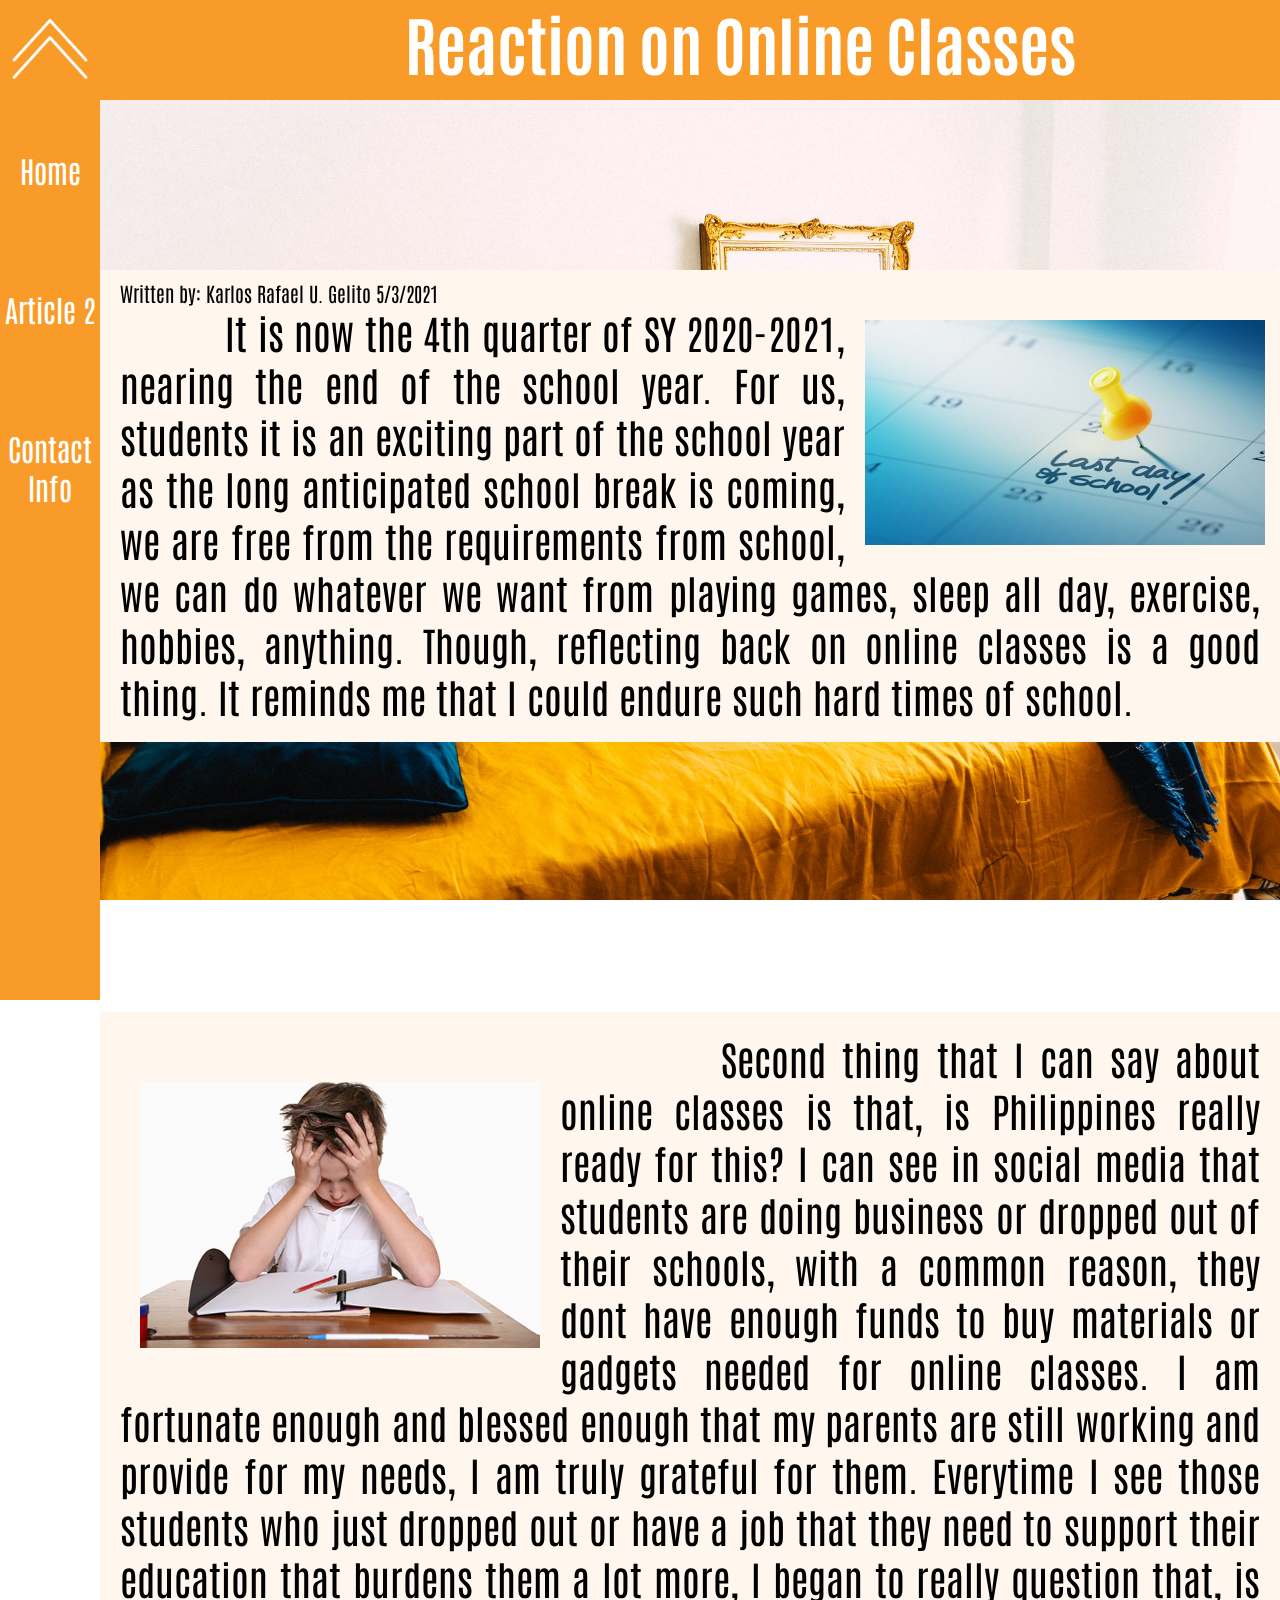
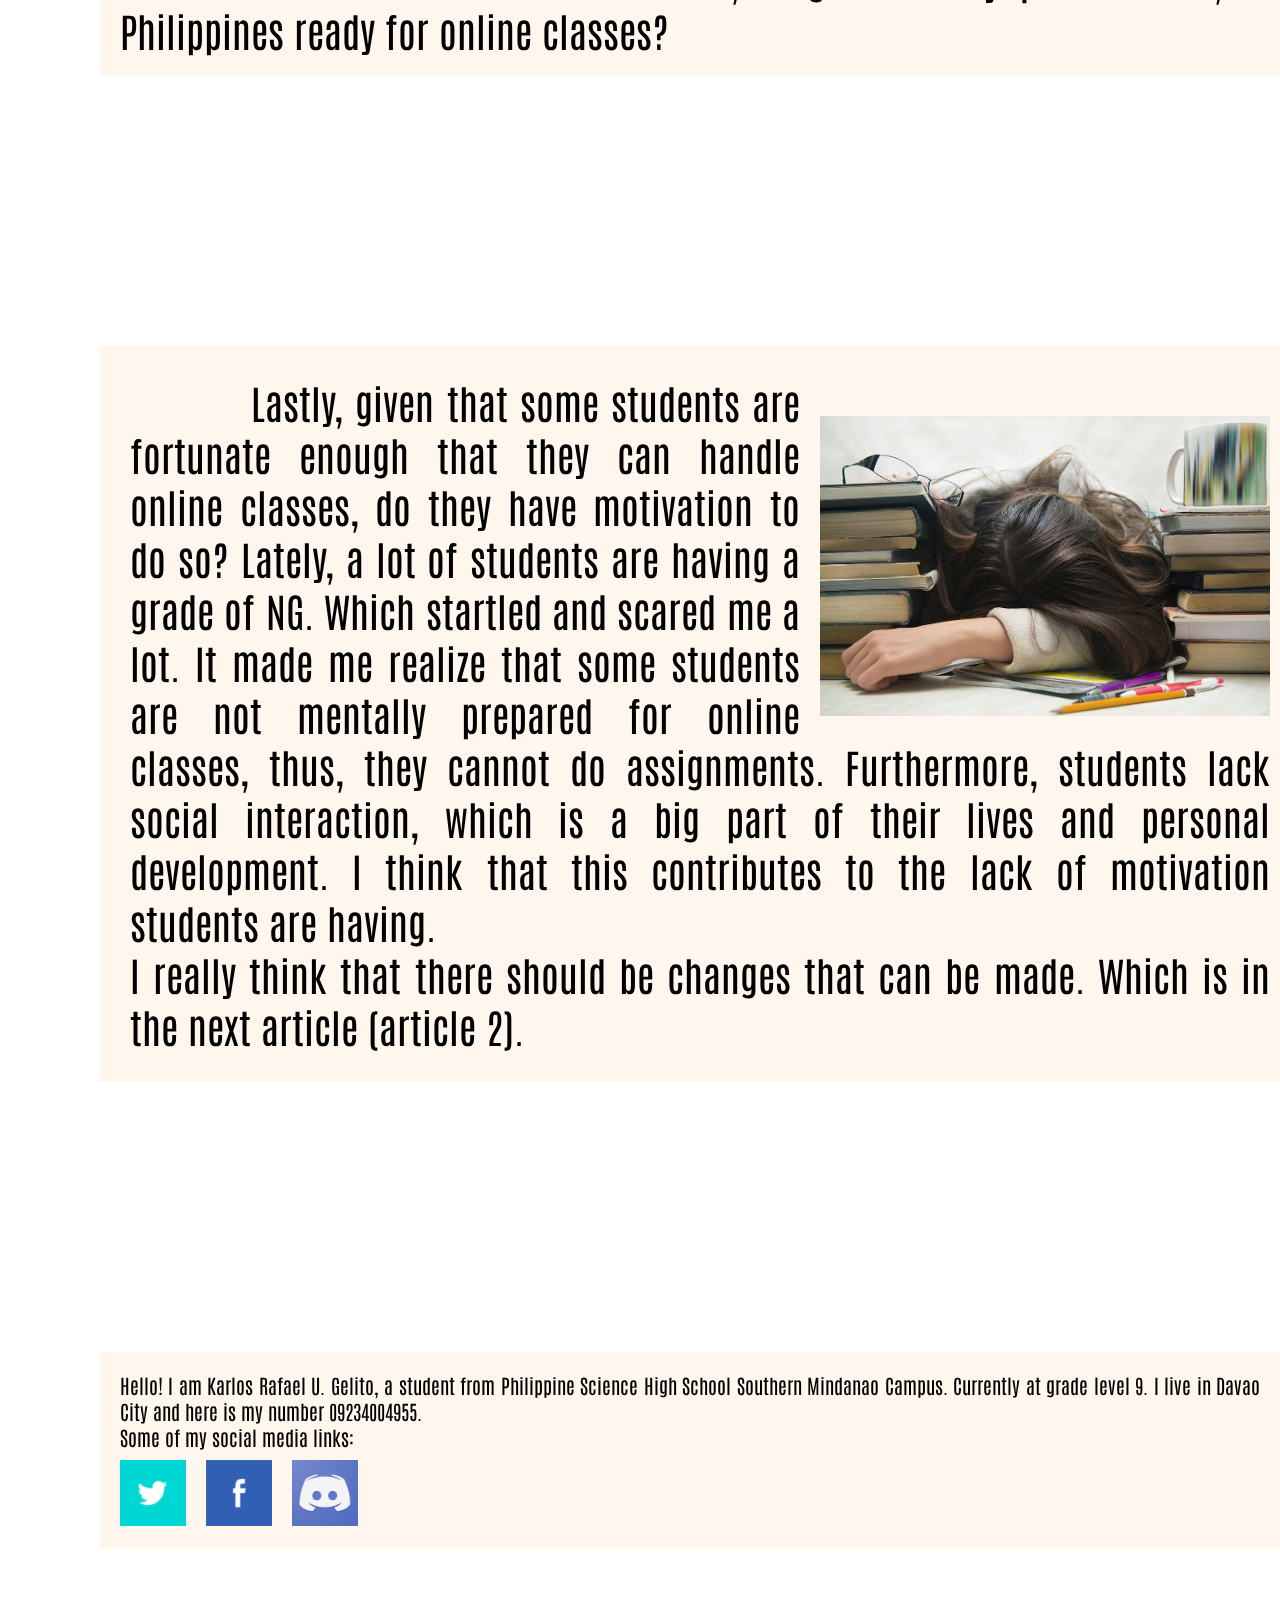
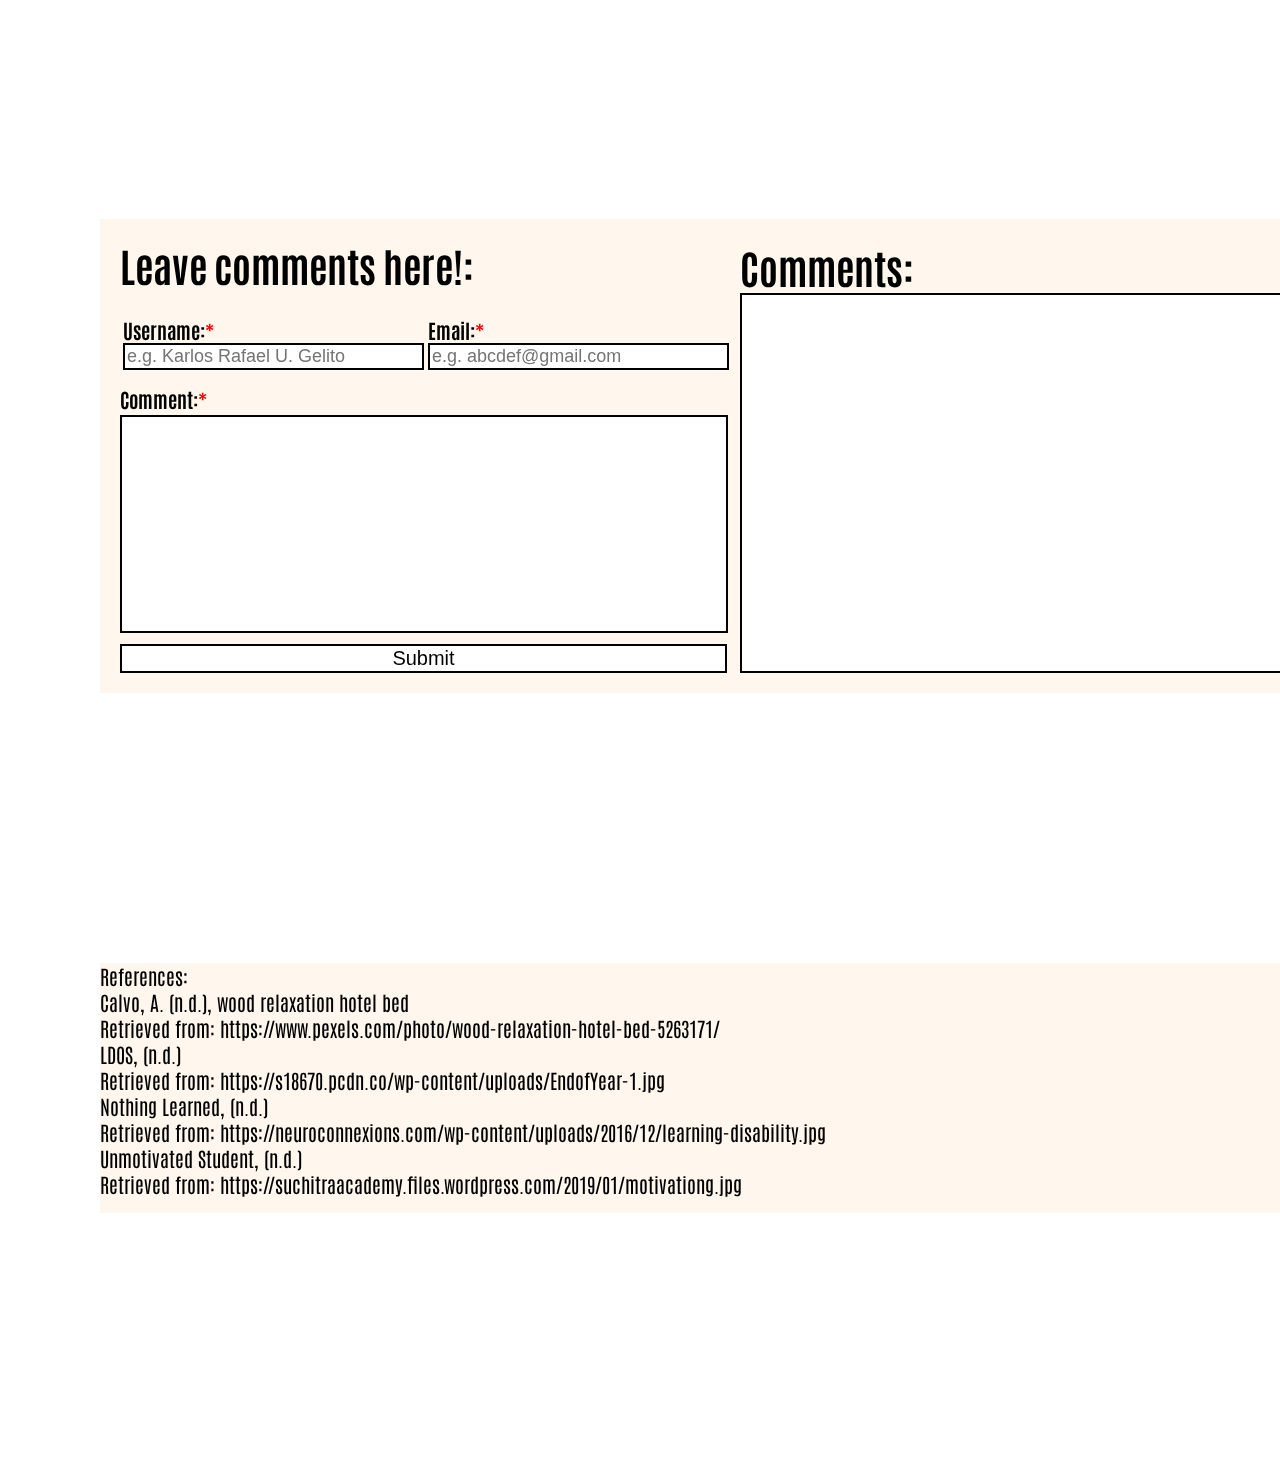
<file: index.html>
<!DOCTYPE html>
<html>
<head>
	<title>Article 1</title>
	<meta charset="UTF-8">
	<meta name="author" content="Karlos Gelito">
	<meta name="keywords" content="html, CSS, JavaScript">
	<meta name="revised" content="05-01-2021">
	<meta name="viewport" content="width=device-width, initial-scale=1">
	<link href="https://fonts.googleapis.com/css2?family=Antonio:wght@100&display=swap" rel="stylesheet">
	<link rel="stylesheet" type="text/css" href="css/articles.css">
	<link rel="icon" type="image/png" href="images/icon.png">
</head>
<body>

	<!--Header-->
	<header>
		<img id="icon" src="images/icon1.png">
		<div id="header">Reaction on Online Classes</div>
	</header>

	<!--Side navigate bar-->
	<nav>
		<a href="#" class="nav">Home</a>
		<a href="htdocs/articles2.html" class="nav">Article 2</a>
		<a href="#" class="nav">Contact Info</a>
	</nav>

	<!--Article/content
		div with class snorlax is the parallax
	-->
	<article id="wpr">
		<div class="snorlax"></div>

		<div class="para" id="para1"><img src="images/img.jpg" id="img1"> 
			<div id="author">Written by: Karlos Rafael U. Gelito 5/3/2021</div>
			<div class="fix">
				&nbsp&nbsp&nbsp&nbsp&nbsp&nbsp&nbsp&nbsp&nbsp&nbspIt is now the 4th quarter of SY 2020-2021, nearing the end of the school year. For us, students it is an exciting part of the school year as the long anticipated school break is coming, we are free from the requirements from school, we can do whatever we want from playing games, sleep all day, exercise, hobbies, anything. Though, reflecting back on online classes is a good thing. It reminds me that I could endure such hard times of school.
			</div>
		</div>

		<div class="snorlax"></div>

		<div class="para" id="para2"><img src="images/img1.jpg" id="img2">
			<div class="fix">
				&nbsp&nbsp&nbsp&nbsp&nbsp&nbsp&nbsp&nbsp&nbsp&nbspSecond thing that I can say about online classes is that, is Philippines really ready for this? I can see in social media that students are doing business or dropped out of their schools, with a common reason, they dont have enough funds to buy materials or gadgets needed for online classes. I am fortunate enough and blessed enough that my parents are still working and provide for my needs, I am truly grateful for them. Everytime I see those students who just dropped out or have a job that they need to support their education that burdens them a lot more, I began to really question that, is Philippines ready for online classes?
			</div>
		</div>

		<div class="snorlax"></div>

		<div class="para" id="para3"><img src="images/img2.jpg" id="img3">
			<div class="fix"> 
				&nbsp&nbsp&nbsp&nbsp&nbsp&nbsp&nbsp&nbsp&nbsp&nbspLastly, given that some students are fortunate enough that they can handle online classes, do they have motivation to do so? Lately, a lot of students are having a grade of NG. Which startled and scared me a lot. It made me realize that some students are not mentally prepared for online classes, thus, they cannot do assignments. Furthermore, students lack social interaction, which is a big part of their lives and personal development. I think that this contributes to the lack of motivation students are having. <br>
				I really think that there should be changes that can be made. Which is in the next article (article 2).
			</div>
		</div>

		<div class="snorlax"></div>

		<!--Slight contact info-->
		<footer class="para" id="coni">
			<div class="fix">
				Hello! I am Karlos Rafael U. Gelito, a student from Philippine Science High School Southern Mindanao Campus. Currently at grade level 9. I live in Davao City and here is my number 09234004955.<br>
				Some of my social media links: <br>
			</div>
			<a href="https://twitter.com/Kael_Mao"><img src="images/imgsprite1.png" id="conia1"></a><a href="https://www.facebook.com/karlosrafael.gelito"><img src="images/imgsprite2.png" id="conia2"></a><a href="https://discord.gg/gVeJf458"><img src="images/imgsprite3.jpg" id="conia3"></a>
		</footer>

		<div class="snorlax"></div>

		<!--Comment Form-->
		<div class="para">
			<form id="form">
				<table id="field">
					<div>Leave comments here!:</div>
					<tr>
						<td>
							<label for="uname" class="formt" id="luname">Username:<span class="red">*</span></label><br>
							<input type="text" id="uname" name="uname" placeholder="e.g. Karlos Rafael U. Gelito ">
						</td>
						<td>
							<label for="email" class="formt" id="lemail">Email:<span class="red">*</span></label><br>
							<input type="text" id="email" name="email" placeholder="e.g. abcdef@gmail.com">
						</td>
					</tr>
				</table>
				<label for="comment" class="formt" id="texta">Comment:<span class="red">*</span></label><br>
				<textarea type="text" id="comment" name="comment" rows="10"></textarea><br>
				<input type="submit" onclick=" time(); FormS();" id="submit">
			</form>

			<!--Comment Thread-->
			<div id="comsec">
				<div>Comments:</div>
				<div id="comment-wpr" class="commentf">
					<div id="thread">

					</div>
				</div>
			</div>
		</div>

		<div class="snorlax"></div>

		<!--References-->
		<div class="para" id="ref">
			References: <br>
			Calvo, A. (n.d.), wood relaxation hotel bed <br>
            Retrieved from: https://www.pexels.com/photo/wood-relaxation-hotel-bed-5263171/ <br>
            LDOS, (n.d.) <br>
            Retrieved from: https://s18670.pcdn.co/wp-content/uploads/EndofYear-1.jpg <br>
            Nothing Learned, (n.d.) <br>
            Retrieved from: https://neuroconnexions.com/wp-content/uploads/2016/12/learning-disability.jpg <br>
            Unmotivated Student, (n.d.) <br>
            Retrieved from: https://suchitraacademy.files.wordpress.com/2019/01/motivationg.jpg <br>
		</div>

		<div class="snorlax"></div>
	</article>

	<script src="JS/javaS.js"></script>
</body>
</html>
</file>
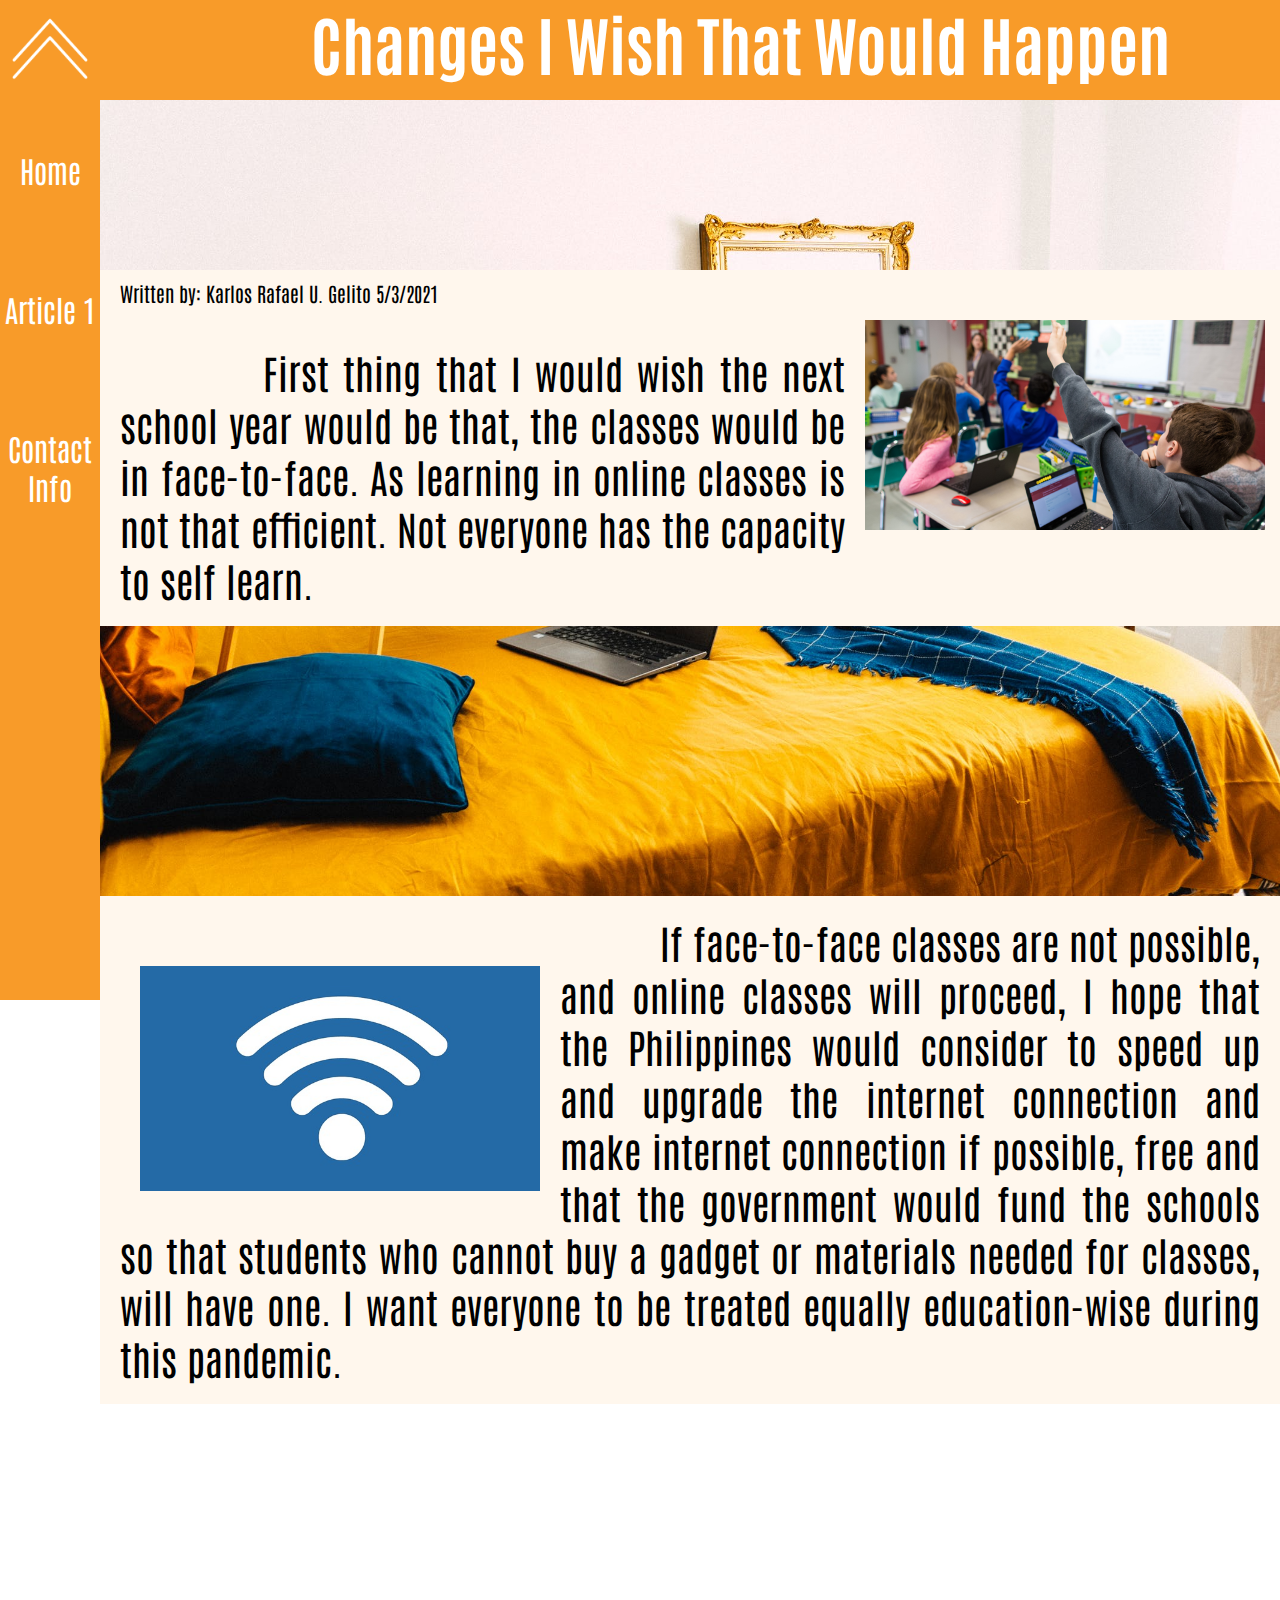
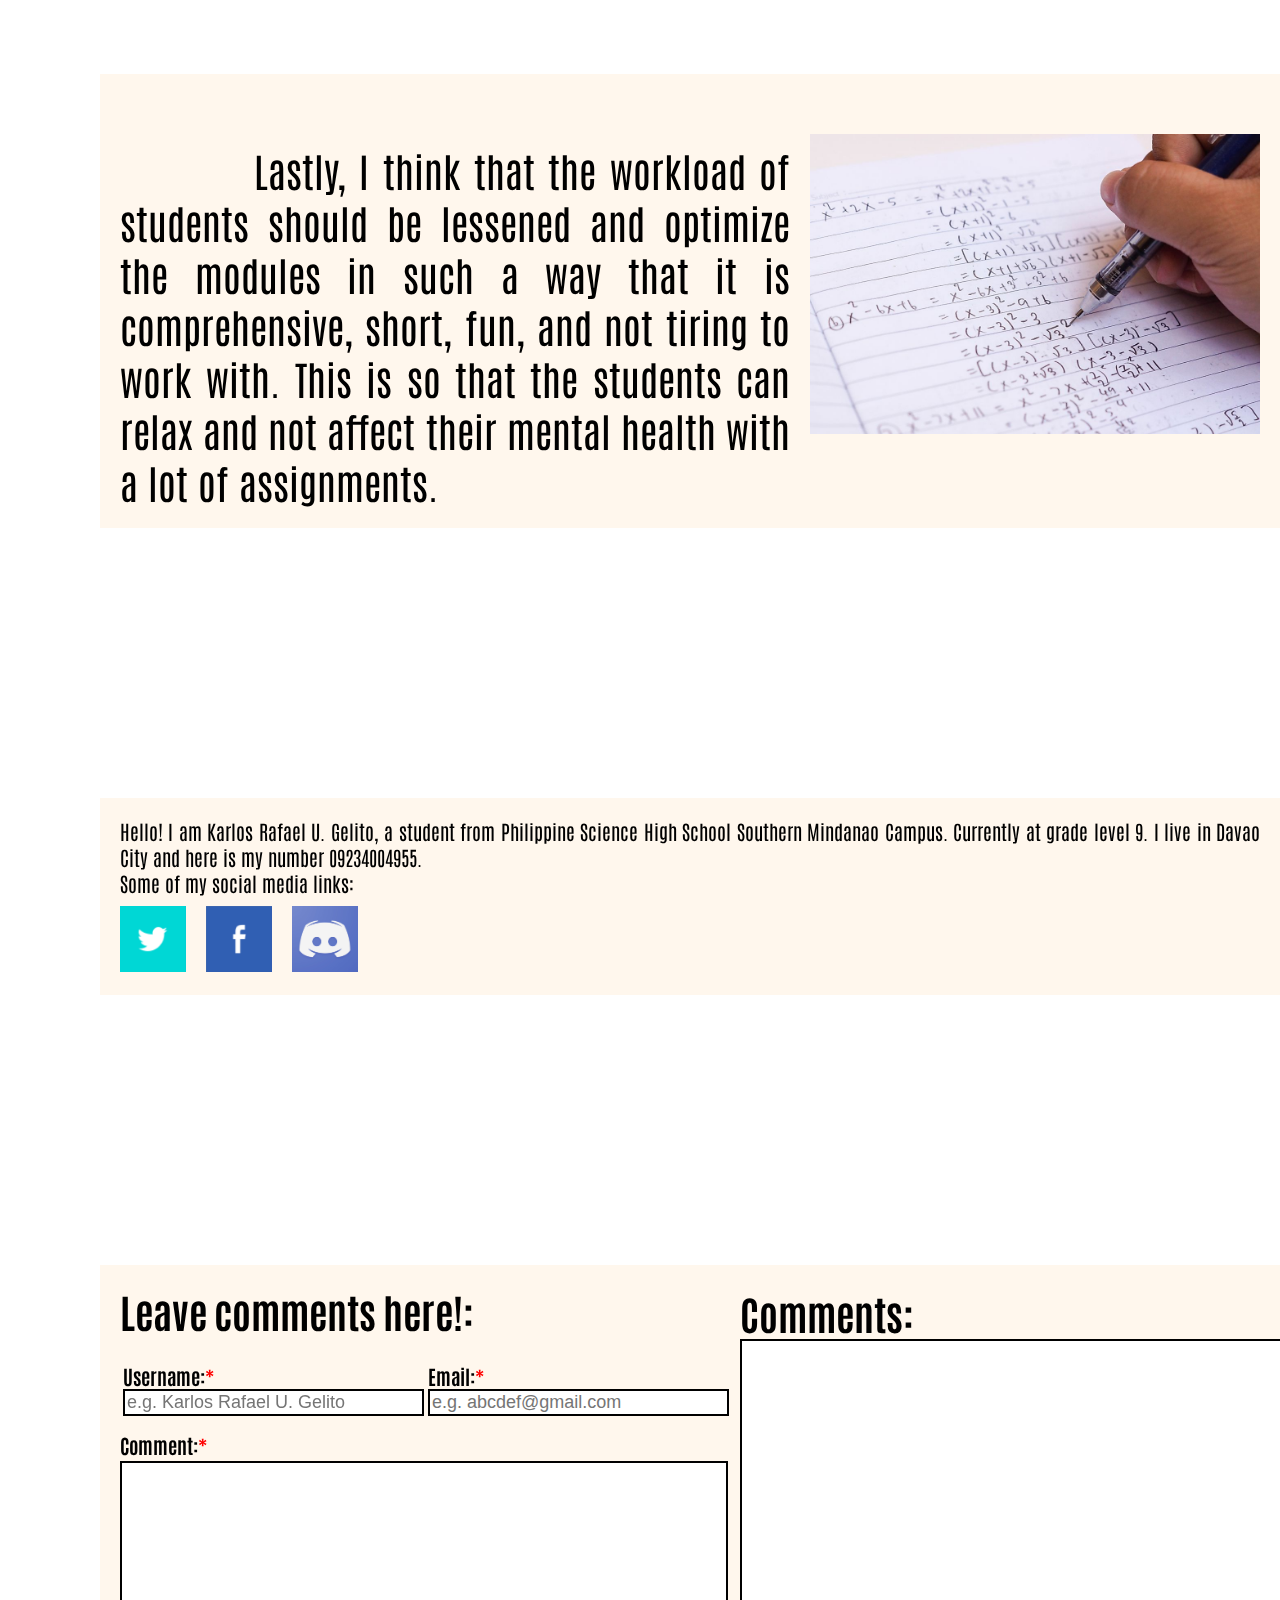
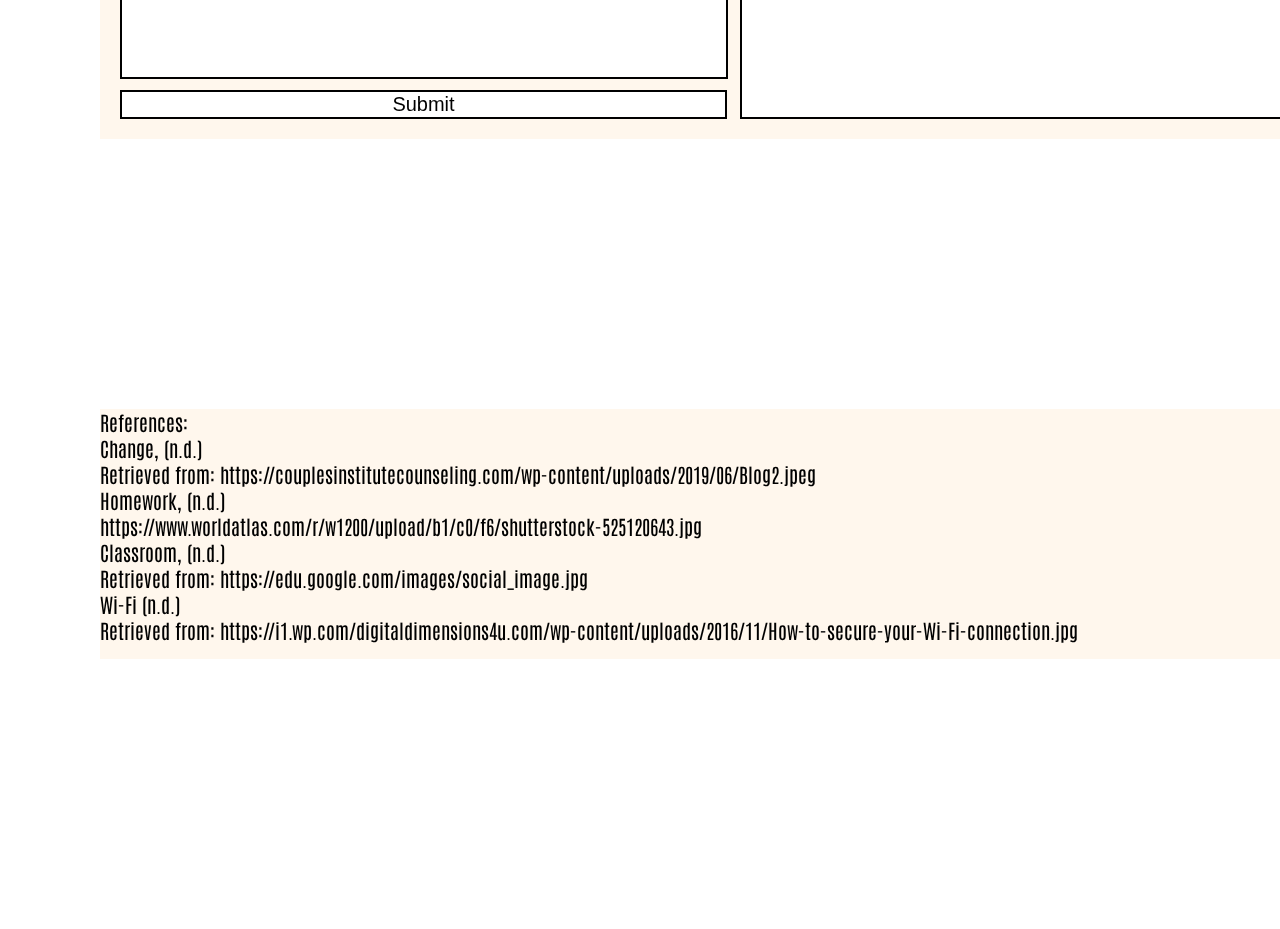
<file: htdocs/articles2.html>
<!DOCTYPE html>
<html>
<head>
	<title>Article 2</title>
	<meta charset="UTF-8">
	<meta name="author" content="Karlos Gelito">
	<meta name="keywords" content="html, CSS, JavaScript">
	<meta name="revised" content="05-01-2021">
	<meta name="viewport" content="width=device-width, initial-scale=1">
	<link href="https://fonts.googleapis.com/css2?family=Antonio:wght@100&display=swap" rel="stylesheet">
	<link rel="stylesheet" type="text/css" href="../css/articles2.css">
	<link rel="icon" type="image/png" href="../images/icon.png">
</head>
<body>

	<!--Header-->
	<header>
		<img id="icon" src="../images/icon1.png">
		<div id="header">Changes I Wish That Would Happen</div>
	</header>

	<!--Side navigate bar-->
	<nav>
		<a href="#" class="nav">Home</a>
		<a href="../index.html" class="nav">Article 1</a>
		<a href="#" class="nav">Contact Info</a>
	</nav>

	<!--Article/content
		div with class snorlax is the parallax
	-->
	<article id="wpr">
		<div class="snorlax"></div>

		<div class="para" id="para1"><img src="../images/img4.jpg" id="img1"> 
			<div id="author">Written by: Karlos Rafael U. Gelito 5/3/2021</div>
			<div class="fix" id="p1">
				&nbsp&nbsp&nbsp&nbsp&nbsp&nbsp&nbsp&nbsp&nbsp&nbspFirst thing that I would wish the next school year would be that, the classes would be in face-to-face. As learning in online classes is not that efficient. Not everyone has the capacity to self learn.
			</div>
		</div>

		<div class="snorlax"></div>

		<div class="para" id="para2"><img src="../images/img5.jpg" id="img2">
			<div class="fix" id="p2"> 
				&nbsp&nbsp&nbsp&nbsp&nbsp&nbsp&nbsp&nbsp&nbsp&nbspIf face-to-face classes are not possible, and online classes will proceed, I hope that the Philippines would consider to speed up and upgrade the internet connection and make internet connection if possible, free and that the government would fund the schools so that students who cannot buy a gadget or materials needed for classes, will have one. I want everyone to be treated equally education-wise during this pandemic.
			</div> 
		</div>

		<div class="snorlax"></div>

		<div class="para" id="para2"><img src="../images/img3.jpg" id="img3"> 
			<div class="fix" id="p3">
				&nbsp&nbsp&nbsp&nbsp&nbsp&nbsp&nbsp&nbsp&nbsp&nbspLastly, I think that the workload of students should be lessened and optimize the modules in such a way that it is comprehensive, short, fun, and not tiring to work with. This is so that the students can relax and not affect their mental health with a lot of assignments.
			</div>
		</div>

		<div class="snorlax"></div>
		
		<!--Slight contact info-->
		<footer class="para" id="coni">
			<div class="fix">
				Hello! I am Karlos Rafael U. Gelito, a student from Philippine Science High School Southern Mindanao Campus. Currently at grade level 9. I live in Davao City and here is my number 09234004955.<br>
				Some of my social media links: <br>
			</div>
			<a href="https://twitter.com/Kael_Mao"><img src="../images/imgsprite1.png" id="conia1"></a><a href="https://www.facebook.com/karlosrafael.gelito"><img src="../images/imgsprite2.png" id="conia2"></a><a href="https://discord.gg/gVeJf458"><img src="../images/imgsprite3.jpg" id="conia3"></a>
		</footer>

		<div class="snorlax"></div>

		<!--Comment Form-->
		<div class="para">
			<form id="form">
				<table id="field">
					<div>Leave comments here!:</div>
					<tr>
						<td>
							<label for="uname" class="formt" id="luname">Username:<span class="red">*</span></label><br>
							<input type="text" id="uname" name="uname" placeholder="e.g. Karlos Rafael U. Gelito ">
						</td>
						<td>
							<label for="email" class="formt" id="lemail">Email:<span class="red">*</span></label><br>
							<input type="text" id="email" name="email" placeholder="e.g. abcdef@gmail.com">
						</td>
					</tr>
				</table>
				<label for="comment" class="formt" id="texta">Comment:<span class="red">*</span></label><br>
				<textarea type="text" id="comment" name="comment" rows="10"></textarea><br>
				<input type="submit" onclick=" time(); FormS();" id="submit">
			</form>

			<!--Comment Thread-->
			<div id="comsec">
				<div>Comments:</div>
				<div id="comment-wpr" class="commentf">
					<div id="thread">

					</div>
				</div>
			</div>
		</div>

		<div class="snorlax"></div>

		<!--References-->
		<div class="para" id="ref">
			References: <br>
			Change, (n.d.)<br>
            Retrieved from: https://couplesinstitutecounseling.com/wp-content/uploads/2019/06/Blog2.jpeg<br>
            Homework, (n.d.) <br>
            https://www.worldatlas.com/r/w1200/upload/b1/c0/f6/shutterstock-525120643.jpg<br>
            Classroom, (n.d.) <br>
            Retrieved from: https://edu.google.com/images/social_image.jpg <br>
            Wi-Fi (n.d.) <br>
            Retrieved from: https://i1.wp.com/digitaldimensions4u.com/wp-content/uploads/2016/11/How-to-secure-your-Wi-Fi-connection.jpg<br>
		</div>

		<div class="snorlax"></div>
	</article>

	<script src="../JS/javaS2.js"></script>
</body>
</html>
</file>
<file: css/articles.css>
body {
	margin: 0;
	font-family: Antonio; 
	overflow-x: hidden;
	width: 100%;
}

#icon {
	position: fixed;
	width: 100px;
	background-color: #F89B29;
}

#header {
	height: 100px;
	width: 100%;
	position: fixed;
	background-color: #F89B29;
	left: 100px;
	text-align: center;
	font-size: 65px;
	color: white;
	font-weight: bold;
	overflow-y: hidden;
	z-index: 1;
}

nav {
	position: fixed;
	float: left;
	width: 100px;
	height: 100%;
	background-color: #F89B29;
	margin-top: 100px;
}

.nav {
	position: relative;
	display: block;
	padding: 50px 0px;
	text-align: center;
	text-decoration: none;
	font-size: 30px;
	color: white;
	transition:background-color 0.5s;
}

.nav:hover
{
    background-color:white;
    color: #F89B29;
}

#wpr {
	position: relative;
	left: 100px;
	width: 100%;
}

.snorlax {
	width: 100%;
    height: 30vh;
	background: no-repeat url(../images/bg1.jpeg);
	background-attachment: fixed;
  	background-position: center;
  	background-repeat: no-repeat;
  	background-size: cover;
}

::-webkit-scrollbar {
	width: 8px;
	background-color: #F89B29;
}
	
::-webkit-scrollbar-track {
	background-color: white;
}
	
::-webkit-scrollbar-thumb {
	background-color: #F89B29;
}

.para {
	width: 100%;
	background-color: #fff7ed;
	padding: 20px;
	text-align: justify;
	font-size: 40px;
}

#author {
	font-size: 20px;
	text-align: left;
	padding: 0px;
	margin-top: -10px;
	margin-right: 1px;
}

#para1 {
	overflow-y: hidden;
	overflow-x: hidden;
}

#para2 {
	overflow-y: hidden;
	overflow-x: hidden;
}

#para3 {
	overflow-y: hidden;
	overflow-x: hidden;
	padding: 30px;
}

#img1 {
	float: right;
	margin: 20px;
	margin-top: 30px;
	margin-right: 135px;
	width: 400px;
}


#img2 {
	float: left;
	margin: 20px;
	margin-top: 50px;
	width: 400px;
}

#img3 {
	float: right;
	margin: 20px;
	margin-right: 140px;
	margin-top: 40px;
	width: 450px;
}

input {
	position: relative;
	top: -30px;
}

#texta, #comment {
	position: relative;
	top: -40px;
}

#comment {
	width: 600px;
	resize: none;
}

input:focus, textarea:focus {
    outline: none;
}

input[type="text"] {
	font-family: "Arial";
	font-size: 18px;
}

input[type="email"] {
	font-family: "Arial";
	font-size: 18px;
}

textarea[type="text"] {
	font-family: "Arial";
	font-size: 18px;
}

input, textarea {
	border: 2px solid black;
}

#submit {
	position: relative;
	top: -60px;
	border: 2px solid black;
	background-color: white;
	width: 607px; 
	text-align: center;
	font-size: 20px;
	box-sizing: border-box;
}

#form {
	overflow-y: hidden;
	height: 440px;
	overflow-x: hidden;
	font-weight: bold;
}

#uname, #email {
	width: 293px;
}

.formt {
	font-size: 20px;
	padding: 0px;
	font-weight: none;
}

.red {
	color: red;
	font-size: 20px;
}

#coni {
	width: 100%;
	overflow-y: hidden;
	font-size: 20px;
}

#comsec {
	position: relative;
	left: 620px;
	bottom: 438px;
	font-weight: bold;
}

#comment-wpr {
	border: 2px solid black;
	background-color: white;
	width: 1150px;
	height: 376px;
	margin-bottom: -438px;
}

hr {
	border: 1px solid black;
	background-color: black;
	width: 100%;
}

.commentf {
	font-size: 25px;
	font-weight: normal;
	padding: 0;
	overflow: auto;
	overflow-x: hidden;
}

.commentf::-webkit-scrollbar {
	width: 8px;
	background-color: black;
}
	
.commentf::-webkit-scrollbar-track {
	background-color: white;
}
	
.commentf::-webkit-scrollbar-thumb {
	background-color: black;
}

#thread, p {
	margin-top: 0px;
	font-family: "Arial";

}

#userimg {
	width: 50px;
	float: left;
}

#username, #useremail, #date {
	font-size: 16px;
	float: left;
}

#username {
	font-size: 25px;
	font-weight: bold;
}

#comments {
	font-size: 23px;
	margin-bottom: -10px;
}

.fix {
	margin-right: 140px;
}

#conia1 {
	width: 66px;
	height: 66px;
	margin-right: 20px;
	margin-top: 10px;
}

#conia2 {
	width: 66px;
	height: 66px;
	margin-top: 10px;
	margin-right: 20px;
}

#conia3 {
	width: 66px;
	height: 66px;
	margin-top: 10px;
}

#ref {
	font-size: 20px;
	overflow-y: hidden;
	width: 100%;
	overflow-x: hidden;
	padding: 0px;
	margin-right: 10px;
	height: 250px; 
}
</file>
<file: css/articles2.css>
body {
	margin: 0;
	font-family: Antonio; 
	overflow-x: hidden;
	width: 100%;
}

#icon {
	position: fixed;
	width: 100px;
	background-color: #F89B29;
}

#header {
	height: 100px;
	width: 100%;
	position: fixed;
	background-color: #F89B29;
	left: 100px;
	text-align: center;
	font-size: 65px;
	color: white;
	font-weight: bold;
	overflow-y: hidden;
	z-index: 1;
}

nav {
	position: fixed;
	float: left;
	width: 100px;
	height: 100%;
	background-color: #F89B29;
	margin-top: 100px;
}

.nav {
	position: relative;
	display: block;
	padding: 50px 0px;
	text-align: center;
	text-decoration: none;
	font-size: 30px;
	color: white;
	transition:background-color 0.5s;
}

.nav:hover
{
    background-color:white;
    color: #F89B29;
}

#wpr {
	position: relative;
	left: 100px;
	width: 100%;
}

.snorlax {
	width: 100%;
    height: 30vh;
	background: no-repeat url(../images/bg1.jpeg);
	background-attachment: fixed;
  	background-position: center;
  	background-repeat: no-repeat;
  	background-size: cover;
}

::-webkit-scrollbar {
	width: 8px;
	background-color: #F89B29;
}
	
::-webkit-scrollbar-track {
	background-color: white;
}
	
::-webkit-scrollbar-thumb {
	background-color: #F89B29;
}

.para {
	width: 100%;
	background-color: #fff7ed;
	padding: 20px;
	text-align: justify;
	font-size: 40px;
}

#author {
	font-size: 20px;
	text-align: left;
	padding: 0px;
	margin-top: -10px;
	margin-right: 1px;
}

#para1 {
	overflow-y: hidden;
	overflow-x: hidden;
}

#para2 {
	overflow-y: hidden;
	overflow-x: hidden;
}

#para3 {
	overflow-y: hidden;
	overflow-x: hidden;
	padding: 30px;
}

#p1 {
	margin-top: 40px;
}

#p3 {
	margin-top: 50px;
}
#img1 {
	float: right;
	margin: 20px;
	margin-top: 30px;
	margin-right: 135px;
	width: 400px;
}


#img2 {
	float: left;
	margin: 20px;
	margin-top: 50px;
	width: 400px;
}

#img3 {
	float: right;
	margin: 20px;
	margin-right: 140px;
	margin-top: 40px;
	width: 450px;
}

input {
	position: relative;
	top: -30px;
}

#texta, #comment {
	position: relative;
	top: -40px;
}

#comment {
	width: 600px;
	resize: none;
}

input:focus, textarea:focus {
    outline: none;
}

input[type="text"] {
	font-family: "Arial";
	font-size: 18px;
}

input[type="email"] {
	font-family: "Arial";
	font-size: 18px;
}

textarea[type="text"] {
	font-family: "Arial";
	font-size: 18px;
}

input, textarea {
	border: 2px solid black;
}

#submit {
	position: relative;
	top: -60px;
	border: 2px solid black;
	background-color: white;
	width: 607px; 
	text-align: center;
	font-size: 20px;
	box-sizing: border-box;
}

#form {
	overflow-y: hidden;
	height: 440px;
	overflow-x: hidden;
	font-weight: bold;
}

#uname, #email {
	width: 293px;
}

.formt {
	font-size: 20px;
	padding: 0px;
	font-weight: none;
}

.red {
	color: red;
	font-size: 20px;
}

#coni {
	width: 100%;
	overflow-y: hidden;
	font-size: 20px;
}

#comsec {
	position: relative;
	left: 620px;
	bottom: 438px;
	font-weight: bold;
}

#comment-wpr {
	border: 2px solid black;
	background-color: white;
	width: 1150px;
	height: 376px;
	margin-bottom: -438px;
}

hr {
	border: 1px solid black;
	background-color: black;
	width: 100%;
}

.commentf {
	font-size: 25px;
	font-weight: normal;
	padding: 0;
	overflow: auto;
	overflow-x: hidden;
}

.commentf::-webkit-scrollbar {
	width: 8px;
	background-color: black;
}
	
.commentf::-webkit-scrollbar-track {
	background-color: white;
}
	
.commentf::-webkit-scrollbar-thumb {
	background-color: black;
}

#thread, p {
	margin-top: 0px;
	font-family: "Arial";

}

#userimg {
	width: 50px;
	float: left;
}

#username, #useremail, #date {
	font-size: 16px;
	float: left;
}

#username {
	font-size: 25px;
	font-weight: bold;
}

#comments {
	font-size: 23px;
	margin-bottom: -10px;
}

.fix {
	margin-right: 140px;
}

#conia1 {
	width: 66px;
	height: 66px;
	margin-right: 20px;
	margin-top: 10px;
}

#conia2 {
	width: 66px;
	height: 66px;
	margin-top: 10px;
	margin-right: 20px;
}

#conia3 {
	width: 66px;
	height: 66px;
	margin-top: 10px;
}

#ref {
	font-size: 20px;
	overflow-y: hidden;
	width: 100%;
	overflow-x: hidden;
	padding: 0px;
	margin-right: 10px;
	height: 250px; 
}
</file>
